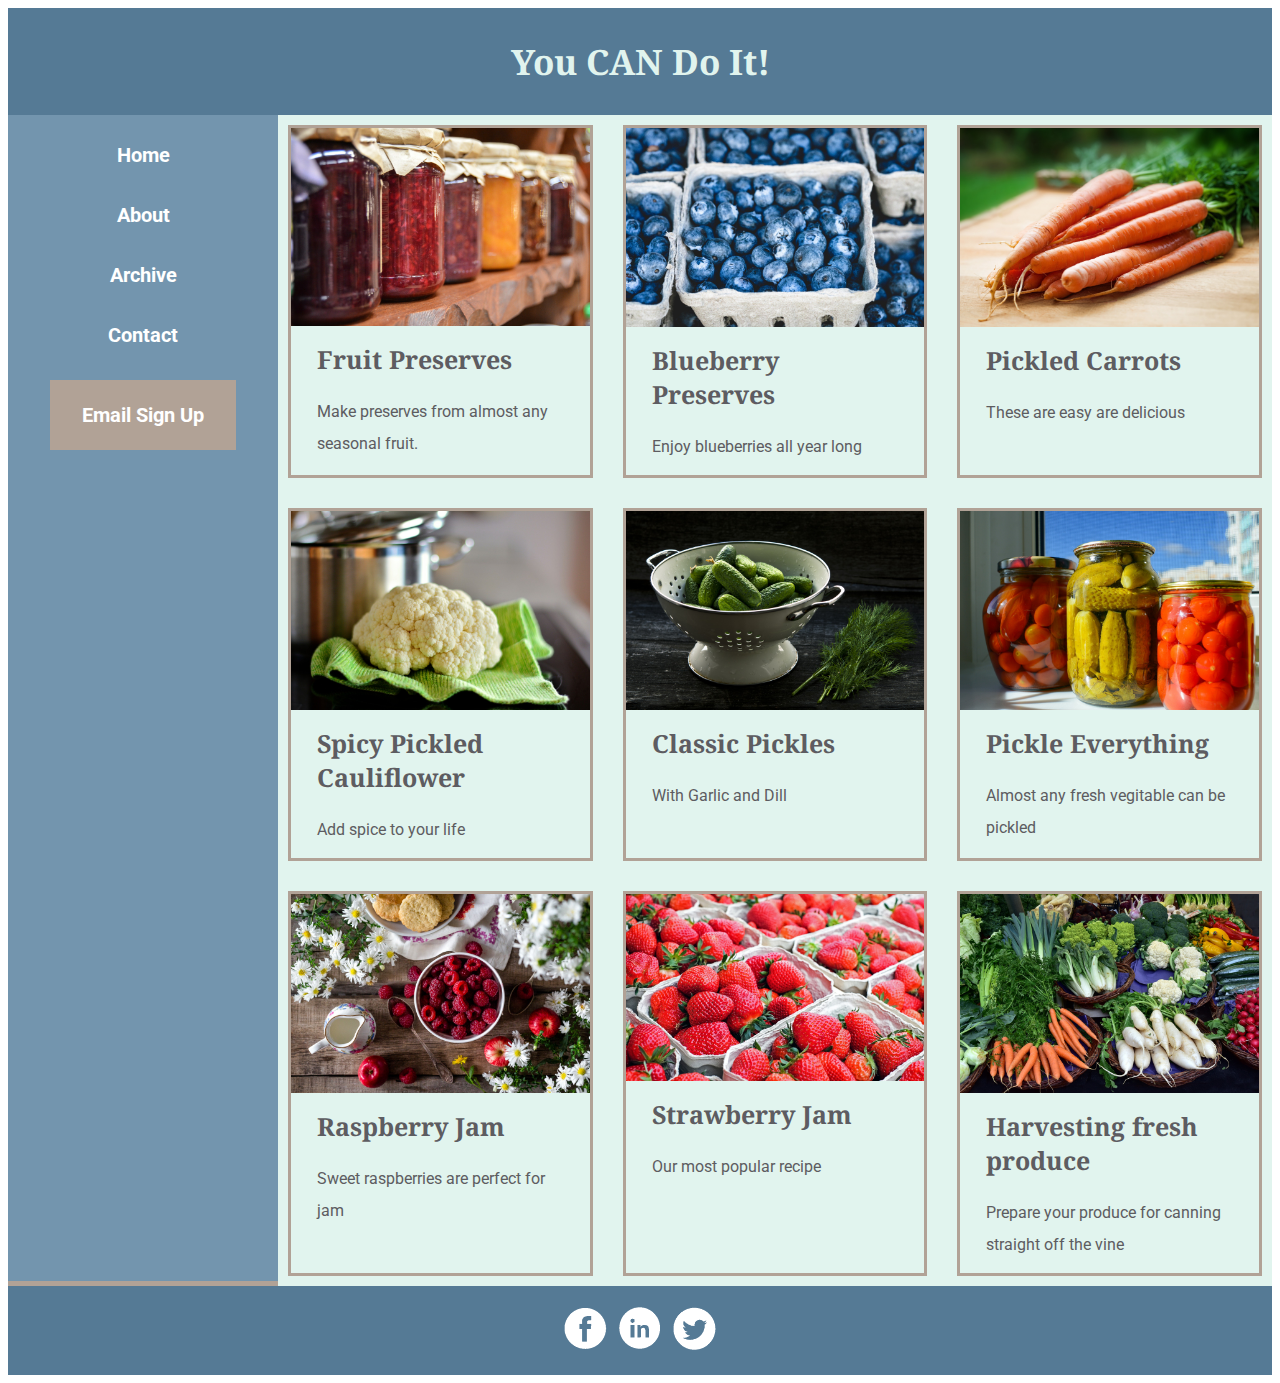
<file: index.html>
<!doctype html>
<html lang="en">
<head>
    <meta charset="utf-8">
    <title>Blog Home</title>
    <meta name="viewport" content="width=device-width, initial-scale=1">
    <meta name="description" content="">
    <link rel="stylesheet" href="css/main.css">
</head>
<body>
  <div class="container">

    <header>
      <h1>You CAN Do It!</h1>
    </header>

    <nav>
      <ul>
        <li><a class="clean-link" href="#">Home</a></li>
        <li><a class="clean-link" href="#">About</a></li>
        <li><a class="clean-link" href="#">Archive</a></li>
        <li><a class="clean-link" href="#">Contact</a></li>
        <li><a class="button" href="#">Email Sign Up</a></li>

      </ul>
    </nav>

    <main class="home-grid">



      <div class="card clean-link" id="card1">
        <a href="posts/post-template.html">
          <img src="images/jam.jpg" alt="jam jars" >
          <div class="card-info">
            <h2>Fruit Preserves</h2>
            <p>Make preserves from almost any seasonal fruit.</p>
          </div>
        </a>
      </div>

      <div class="card clean-link" id="card2">
        <a href="posts/post-template.html">
          <img src="images/blueberry.jpg" alt="blueberries" >
          <div class="card-info">
            <h2>Blueberry Preserves</h2>
            <p>Enjoy blueberries all year long</p>
          </div>
        </a>
      </div>

      <div class="card clean-link" id="card3">
        <a href="#">
          <img src="images/carrots.jpg" alt="fresh carrots" >
          <div class="card-info">
            <h2>Pickled Carrots</h2>
            <p>These are easy are delicious</p>
          </div>
        </a>
      </div>

      <div class="card clean-link" id="card4">
        <a href="#">
          <img src="images/cauliflower.jpg" alt="cauliflower" >
          <div class="card-info">
            <h2>Spicy Pickled Cauliflower</h2>
            <p>Add spice to your life</p>
          </div>
        </a>
      </div>

      <div class="card clean-link" id="card5">
        <a href="#">
          <img src="images/cucumbers.jpg" alt="pickling cucumbers" >
          <div class="card-info">
            <h2>Classic Pickles</h2>
            <p>With Garlic and Dill</p>
          </div>
        </a>
      </div>

      <div class="card clean-link" id="card6">
        <a href="#">
          <img src="images/pickle-jars.jpg" alt="pickle jars" >
          <div class="card-info">
            <h2>Pickle Everything</h2>
            <p>Almost any fresh vegitable can be pickled</p>
          </div>
        </a>
      </div>

      <div class="card clean-link" id="card7">
        <a href="#">
          <img src="images/raspberry.jpg" alt="raspberries" >
          <div class="card-info">
            <h2>Raspberry Jam</h2>
            <p>Sweet raspberries are perfect for jam</p>
          </div>
        </a>
      </div>

      <div class="card clean-link" id="card8">
      <a href="#">
        <img src="images/strawberries.jpg" alt="strawberries" >
        <div class="card-info">
          <h2>Strawberry Jam</h2>
          <p>Our most popular recipe</p>
        </div>
      </a>
    </div>

      <div class="card clean-link" id="card9">
        <a href="#">
          <img src="images/harvest.jpg" alt="fresh vegitables" >
          <div class="card-info">
            <h2>Harvesting fresh produce</h2>
            <p>Prepare your produce for canning straight off the vine</p>
          </div>
        </a>
      </div>

    </main>

    <footer>

      <a href="#"><img src="images/fb.png" alt="Facebook" class="contact"></a><a href="#"><img src="images/li.png" alt="LinkedIn" class="contact"></a><a href="#"><img src="images/tw.png" alt="Twitter" class="contact"></a>
    </footer>

  </div>

</body>
</html>
</file>
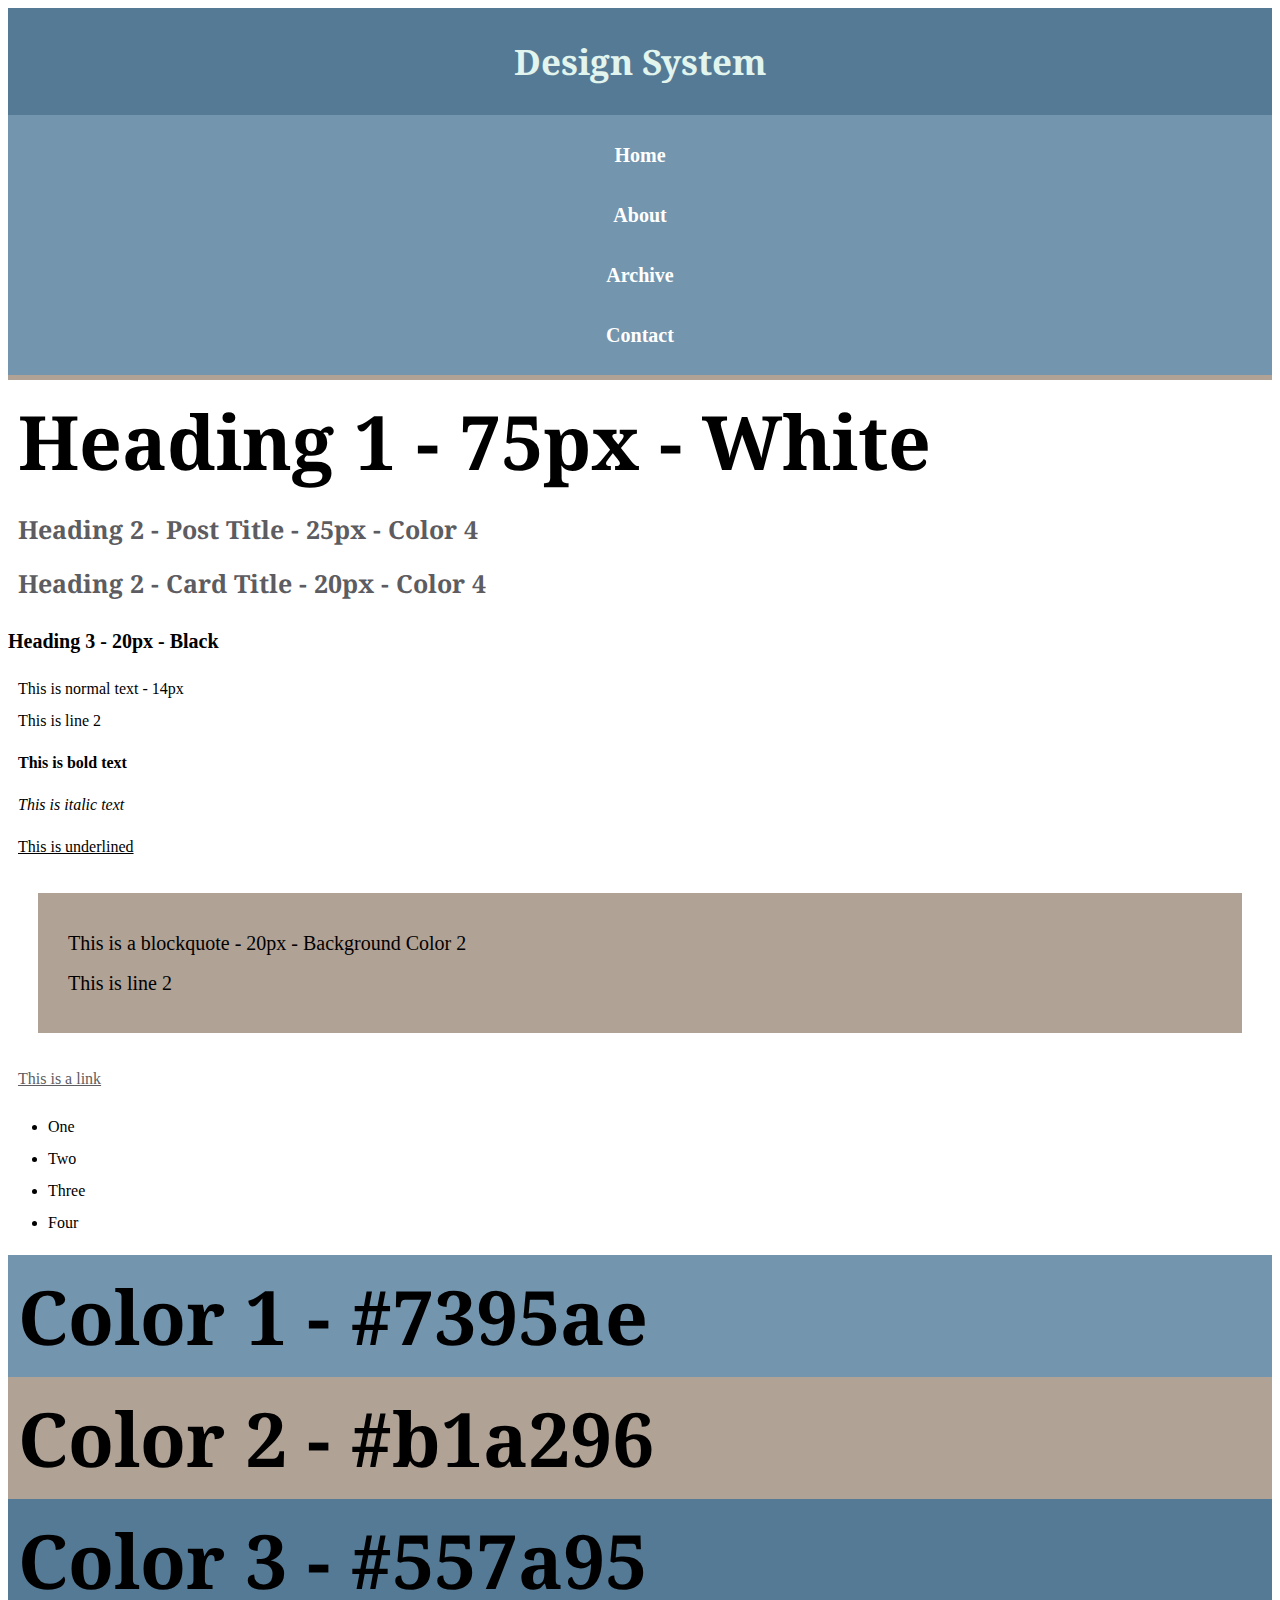
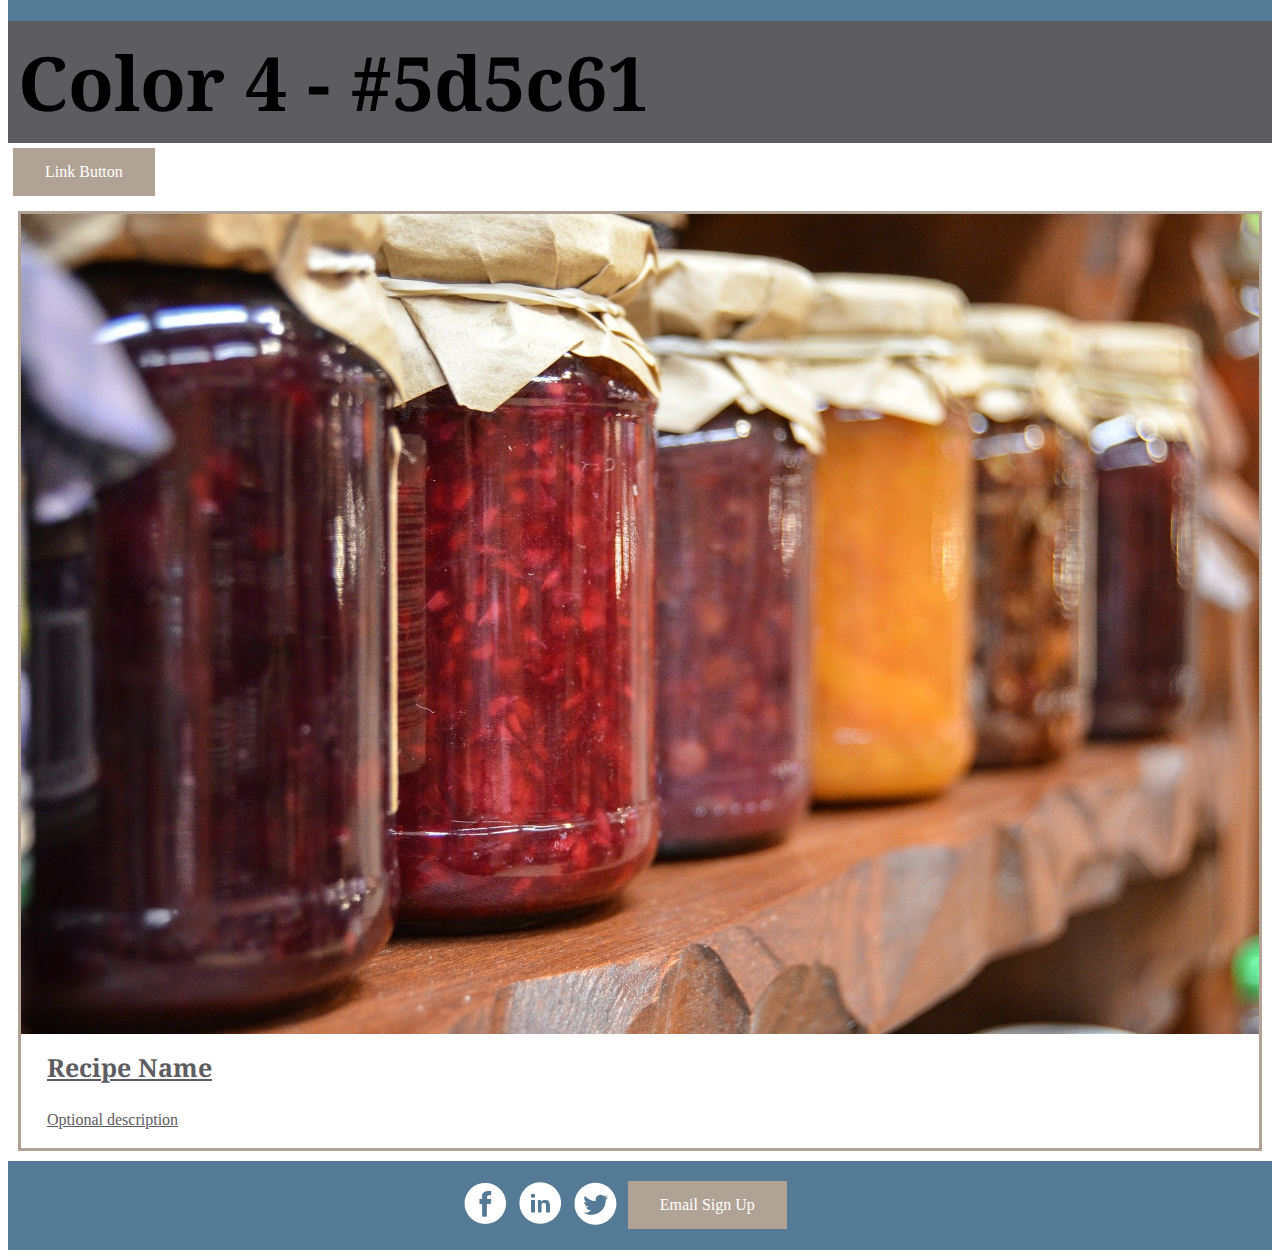
<file: design-system/design-system.html>
<!doctype html>
<html lang="en">
<head>
    <meta charset="utf-8">
    <title>Design System</title>
    <meta name="viewport" content="width=device-width, initial-scale=1">
    <meta name="description" content="">
    <link rel="stylesheet" href="../css/main.css">
</head>
<body>

  <header>
    <h1>Design System</h1>
  </header>

  <nav>
    <ul>
      <li><a class="clean-link" href="#">Home</a></li>
      <li><a class="clean-link" href="#">About</a></li>
      <li><a class="clean-link" href="#">Archive</a></li>
      <li><a class="clean-link" href="#">Contact</a></li>
    </ul>
  </nav>

  <main>


    <h1 class="design">Heading 1 - 75px - White</h1>
    <h2>Heading 2 - Post Title - 25px - Color 4</h2>
    <h2 class="card-title">Heading 2 - Card Title - 20px - Color 4</h2>
    <h3>Heading 3 - 20px - Black</h3>

    <p>This is normal text - 14px<br>This is line 2</p>
    <p class="btext">This is bold text</p>
    <p class="itext">This is italic text</p>
    <p class="under">This is underlined</p>

    <blockquote>This is a blockquote - 20px - Background Color 2<br>This is line 2</blockquote>



    <p><a href="#">This is a link</a></p>

    <ul>
      <li>One</li>
      <li>Two</li>
      <li>Three</li>
      <li>Four</li>
    </ul>

    <h1 class="color1 design">Color 1 - #7395ae</h1>
    <h1 class="color2 design">Color 2 - #b1a296</h1>
    <h1 class="color3 design">Color 3 - #557a95</h1>
    <h1 class="color4 design">Color 4 - #5d5c61</h1>

    <a href="#" class="button">Link Button</a>


    <a class="card clean-link" href="#">
      <img src="../images/jam.jpg" alt="Jam jars" style="width:100%">
      <div class="card-info">
        <h2 class="card-title">Recipe Name</h2>
        <p>Optional description</p>
      </div>
    </a>


</main>

<footer>

  <a href="#"><img src="../images/fb.png" alt="Facebook" class="contact"></a><a href="#"><img src="../images/li.png" alt="LinkedIn" class="contact"></a><a href="#"><img src="../images/tw.png" alt="Twitter" class="contact"></a>
  <a class="button" href="#">Email Sign Up</a>
<footer>



</body>
</html>
</file>
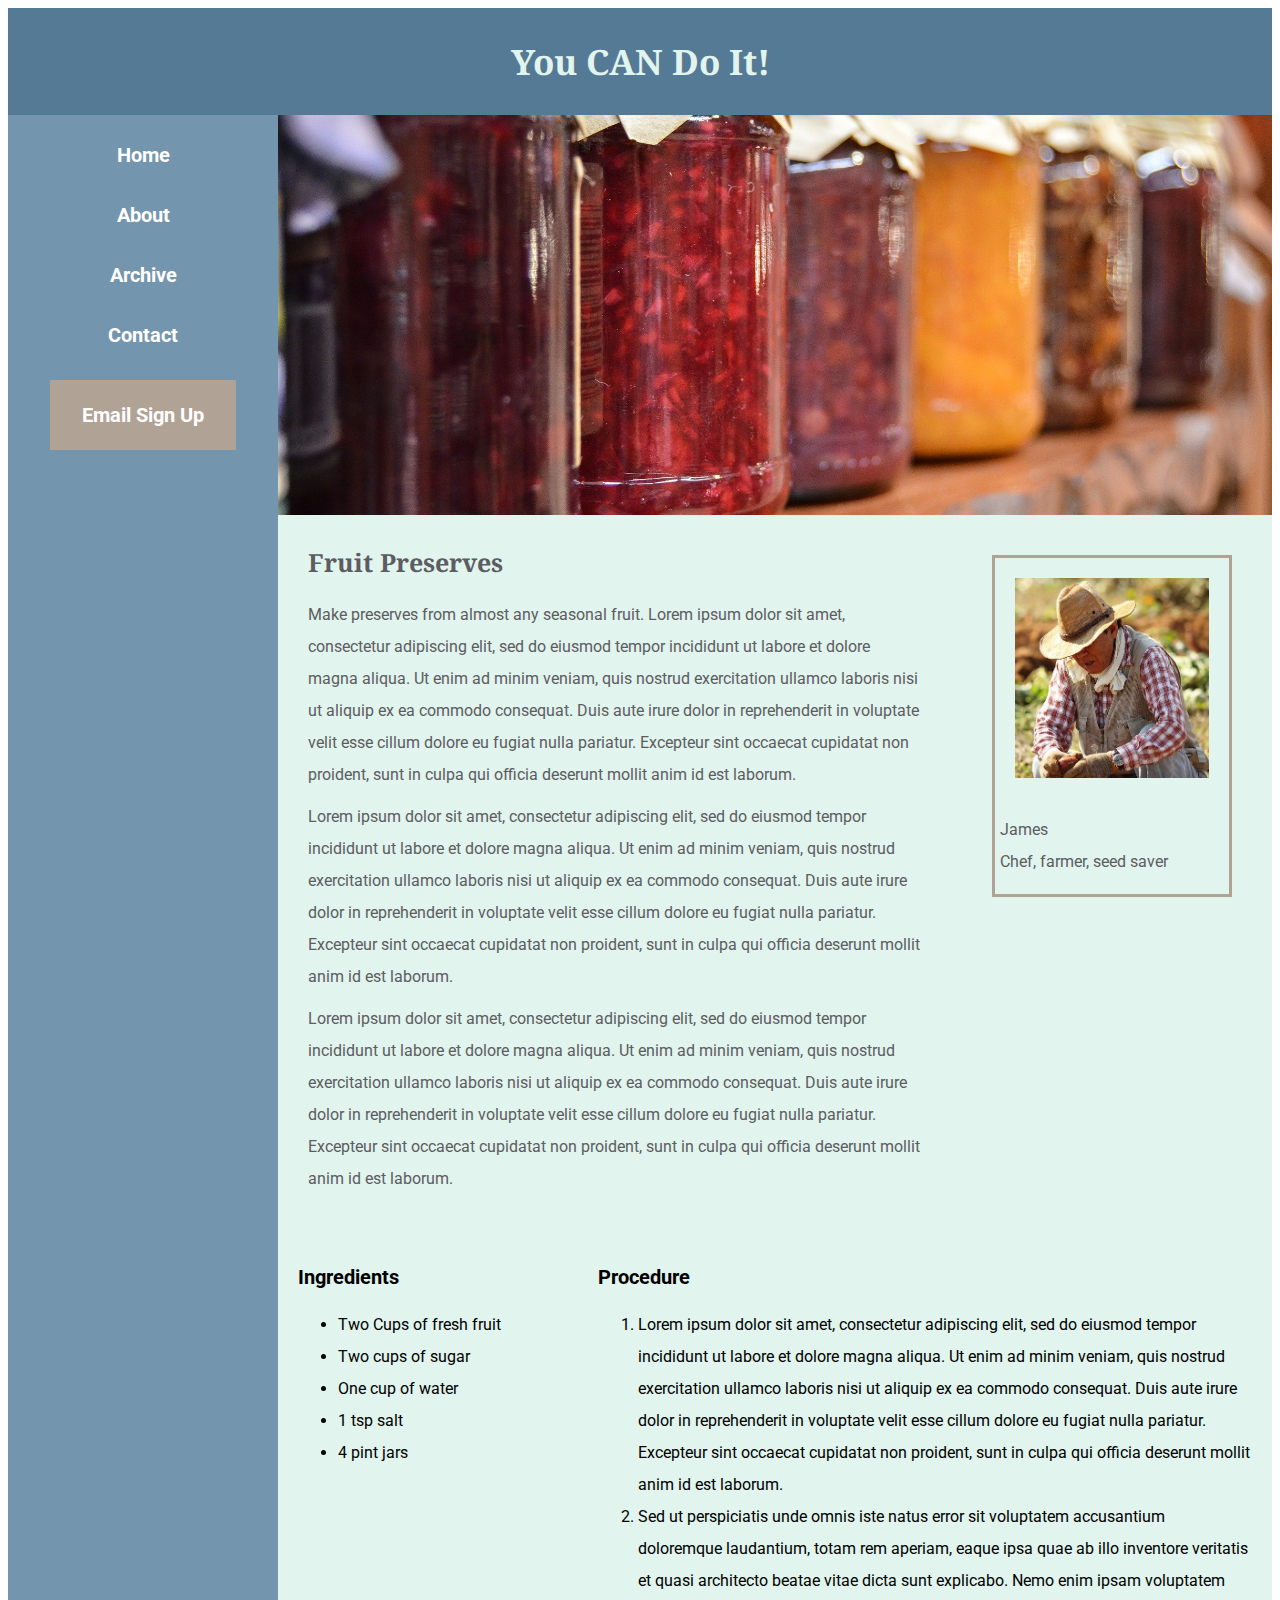
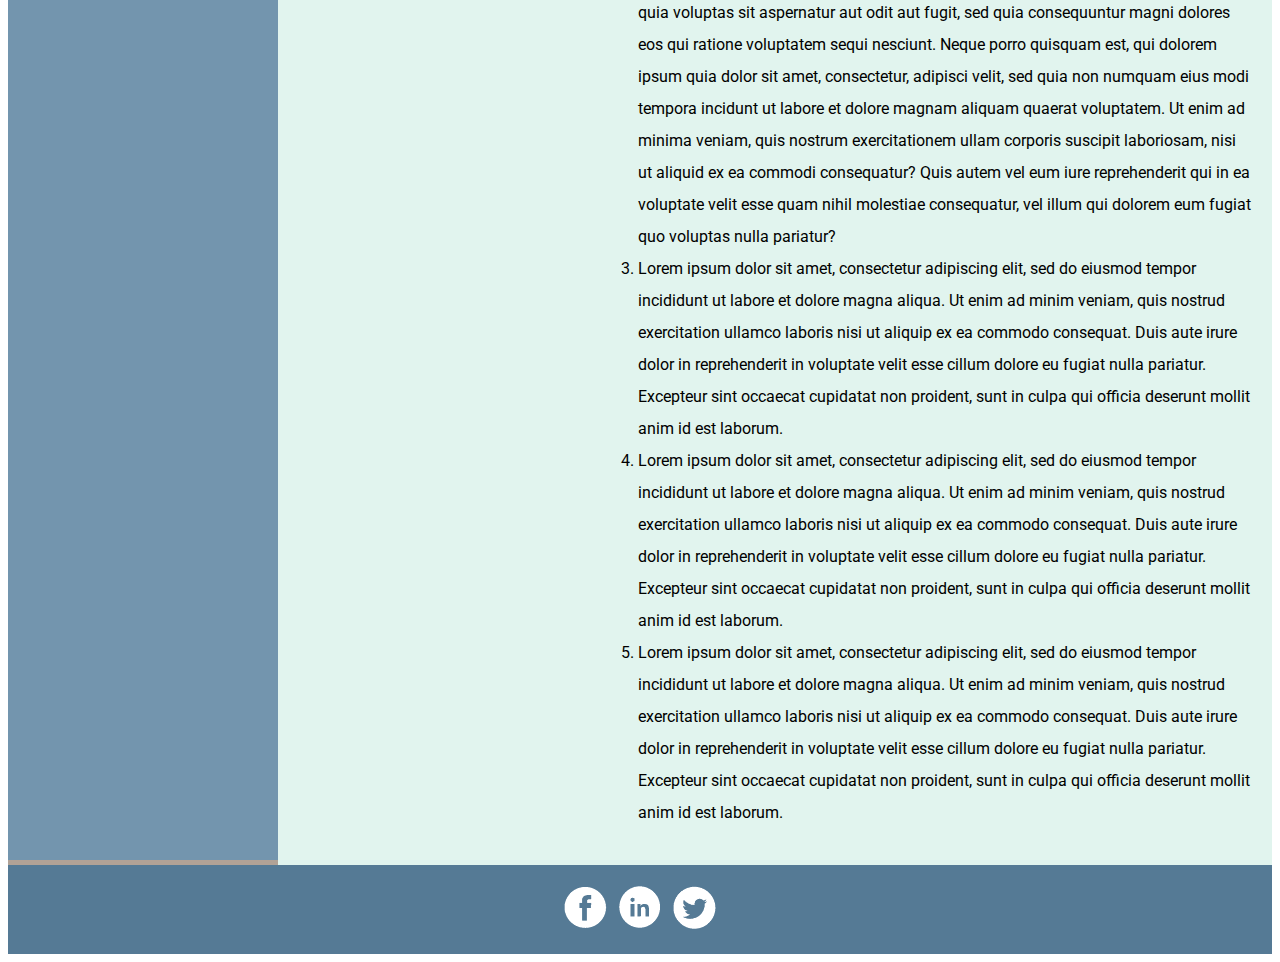
<file: posts/post-template.html>
<!doctype html>
<html lang="zxx">
<head>
    <meta charset="utf-8">
    <title>Blog Post</title>
    <meta name="viewport" content="width=device-width, initial-scale=1">
    <meta name="description" content="">
    <link rel="stylesheet" href="../css/main.css">
</head>
<body>
  <div class="container">

    <header>
      <h1>You CAN Do It!</h1>
    </header>

    <nav>
      <ul>
        <li><a class="clean-link" href="../index.html">Home</a></li>
        <li><a class="clean-link" href="#">About</a></li>
        <li><a class="clean-link" href="#">Archive</a></li>
        <li><a class="clean-link" href="#">Contact</a></li>
        <li><a class="button" href="#">Email Sign Up</a></li>
      </ul>
    </nav>

    <main class="post-grid">
      <img id="post-img" src="../images/jam.jpg" alt="Jam jars">

      <div id="post-title">
        <h2>Fruit Preserves</h2>
        <div class="description">
          <p>Make preserves from almost any seasonal fruit. Lorem ipsum dolor sit amet, consectetur adipiscing elit, sed do eiusmod tempor incididunt ut labore et dolore magna aliqua. Ut enim ad minim veniam, quis nostrud exercitation ullamco laboris nisi ut aliquip ex ea commodo consequat. Duis aute irure dolor in reprehenderit in voluptate velit esse cillum dolore eu fugiat nulla pariatur. Excepteur sint occaecat cupidatat non proident, sunt in culpa qui officia deserunt mollit anim id est laborum.</p>
          <p>Lorem ipsum dolor sit amet, consectetur adipiscing elit, sed do eiusmod tempor incididunt ut labore et dolore magna aliqua. Ut enim ad minim veniam, quis nostrud exercitation ullamco laboris nisi ut aliquip ex ea commodo consequat. Duis aute irure dolor in reprehenderit in voluptate velit esse cillum dolore eu fugiat nulla pariatur. Excepteur sint occaecat cupidatat non proident, sunt in culpa qui officia deserunt mollit anim id est laborum.</p>
          <p>Lorem ipsum dolor sit amet, consectetur adipiscing elit, sed do eiusmod tempor incididunt ut labore et dolore magna aliqua. Ut enim ad minim veniam, quis nostrud exercitation ullamco laboris nisi ut aliquip ex ea commodo consequat. Duis aute irure dolor in reprehenderit in voluptate velit esse cillum dolore eu fugiat nulla pariatur. Excepteur sint occaecat cupidatat non proident, sunt in culpa qui officia deserunt mollit anim id est laborum.</p>
        </div>
      </div>
      <div class="card" id="author-info">
        <img src="../images/portrait1.jpg" alt="Portrait of James">
        <ul>
          <li>James</li>
          <li>Chef, farmer, seed saver</li>
        </ul>
      </div>
      <div id="ingredients">
        <h3>Ingredients</h3>
        <ul>
          <li>Two Cups of fresh fruit</li>
          <li>Two cups of sugar</li>
          <li>One cup of water</li>
          <li>1 tsp salt</li>
          <li>4 pint jars</li>
        </ul>
      </div>
      <div id="procedure">
        <h3>Procedure</h3>
        <ol>
          <li>Lorem ipsum dolor sit amet, consectetur adipiscing elit, sed do eiusmod tempor incididunt ut labore et dolore magna aliqua. Ut enim ad minim veniam, quis nostrud exercitation ullamco laboris nisi ut aliquip ex ea commodo consequat. Duis aute irure dolor in reprehenderit in voluptate velit esse cillum dolore eu fugiat nulla pariatur. Excepteur sint occaecat cupidatat non proident, sunt in culpa qui officia deserunt mollit anim id est laborum.</li>
          <li>Sed ut perspiciatis unde omnis iste natus error sit voluptatem accusantium doloremque laudantium, totam rem aperiam, eaque ipsa quae ab illo inventore veritatis et quasi architecto beatae vitae dicta sunt explicabo. Nemo enim ipsam voluptatem quia voluptas sit aspernatur aut odit aut fugit, sed quia consequuntur magni dolores eos qui ratione voluptatem sequi nesciunt. Neque porro quisquam est, qui dolorem ipsum quia dolor sit amet, consectetur, adipisci velit, sed quia non numquam eius modi tempora incidunt ut labore et dolore magnam aliquam quaerat voluptatem. Ut enim ad minima veniam, quis nostrum exercitationem ullam corporis suscipit laboriosam, nisi ut aliquid ex ea commodi consequatur? Quis autem vel eum iure reprehenderit qui in ea voluptate velit esse quam nihil molestiae consequatur, vel illum qui dolorem eum fugiat quo voluptas nulla pariatur?</li>
          <li>Lorem ipsum dolor sit amet, consectetur adipiscing elit, sed do eiusmod tempor incididunt ut labore et dolore magna aliqua. Ut enim ad minim veniam, quis nostrud exercitation ullamco laboris nisi ut aliquip ex ea commodo consequat. Duis aute irure dolor in reprehenderit in voluptate velit esse cillum dolore eu fugiat nulla pariatur. Excepteur sint occaecat cupidatat non proident, sunt in culpa qui officia deserunt mollit anim id est laborum.</li>
          <li>Lorem ipsum dolor sit amet, consectetur adipiscing elit, sed do eiusmod tempor incididunt ut labore et dolore magna aliqua. Ut enim ad minim veniam, quis nostrud exercitation ullamco laboris nisi ut aliquip ex ea commodo consequat. Duis aute irure dolor in reprehenderit in voluptate velit esse cillum dolore eu fugiat nulla pariatur. Excepteur sint occaecat cupidatat non proident, sunt in culpa qui officia deserunt mollit anim id est laborum.</li>
          <li>Lorem ipsum dolor sit amet, consectetur adipiscing elit, sed do eiusmod tempor incididunt ut labore et dolore magna aliqua. Ut enim ad minim veniam, quis nostrud exercitation ullamco laboris nisi ut aliquip ex ea commodo consequat. Duis aute irure dolor in reprehenderit in voluptate velit esse cillum dolore eu fugiat nulla pariatur. Excepteur sint occaecat cupidatat non proident, sunt in culpa qui officia deserunt mollit anim id est laborum.</li>
        </ol>
      </div>


    </main>

    <footer>

      <a href="#"><img src="../images/fb.png" alt="Facebook" class="contact"></a><a href="#"><img src="../images/li.png" alt="LinkedIn" class="contact"></a><a href="#"><img src="../images/tw.png" alt="Twitter" class="contact"></a>
    </footer>

  </div>

</body>
</html>
</file>
<file: css/main.css>
@import url('https://fonts.googleapis.com/css2?family=Noto+Serif:ital@1&family=Roboto&display=swap');
@import url('home-grid.css');
@import url('post-grid.css');
@import url('design-system.css');


/* Anything smaller than first breakpoint 750px -- Navigation on top */
/* This stylesheet includes structural elements that are used on all pages, including navigation*/

.container {
   display:grid;
   width:100%;
   background-color:#e1f4ee;
   padding:0px;
   font-family:'Roboto', sans-serif;
   grid-template-rows:repeat(4, auto);
   grid-column-gap:0px;
   grid-row-gap:0px;
   grid-template-areas:
     "header"
     "nav"
     "main"
     "footer";
 }

 h1 {
   font-family:'Noto Serif', serif;
   font-size:35px;
   color:#e1f4ee;
   margin:0;
   padding:30px;
 }

 h2 {
   font-family:'Noto Serif', serif;
   font-size:25px;
   margin:0;
   padding:10px;
   color:#5d5c61;
 }


 h3 {
   font-size:20px;
 }

 p {
  font-size:16px;
  margin:10px;
  line-height:2;
 }

ul {
  line-height:2;
}

ol {
  line-height:2;
}

blockquote {
  font-size:20px;
  padding:30px;
  background-color:#b1a296;
  margin:30px;
  line-height:2;
}

a {
  color:#5d5c61;
  text-decoration:underline;
}

header {
  grid-area:header;
  display:flex;
  justify-content:center;
  background-color:#557a95;
  margin:0px;
}

nav {
  grid-area:nav;
  background-color:#7395ae;
  border-bottom-style:solid;
  border-color:#b1a296;
  border-width:5px;
}

nav ul{
  display:flex;
  flex-direction:column;
  justify-content:space-evenly;
  align-items:stretch;
  list-style-type:none;
  margin:0px;
  padding:10px;
  align-items:center;
}

nav li{
  font-size:20px;
  font-weight:bold;
  margin:0;
  padding:10px;
  color:white;
}

nav a{
  color:inherit;
  text-decoration:none;
}

footer {
  grid-area:footer;
  background-color:#557a95;
  display:flex;
  flex-direction:row;
  align-items:center;
  justify-content:center;
  padding:15px;
}

.contact {
  padding:0px;
  margin:5px;
  height:45px;
}

.button {
  background-color:#b1a296;
  border:none;
  color:white;
  padding:15px 32px;
  text-align:center;
  text-decoration:none;
  display:inline-block;
  margin:5px;
}

.btext{
  font-weight:bolder;
}

.itext{
  font-style:italic;
}

.under{
  text-decoration:underline;
}

/* Medium and Large Screens -- Navigation on left */
@media (min-width:751px) {

.container {
  grid-template-columns:270px 1fr;
  grid-template-rows:repeat(3, auto);
  grid-column-gap:0px;
  grid-row-gap:0px;
  grid-template-areas:
    "header header header"
    "nav main main"
    "footer footer footer";
   }
}
</file>
